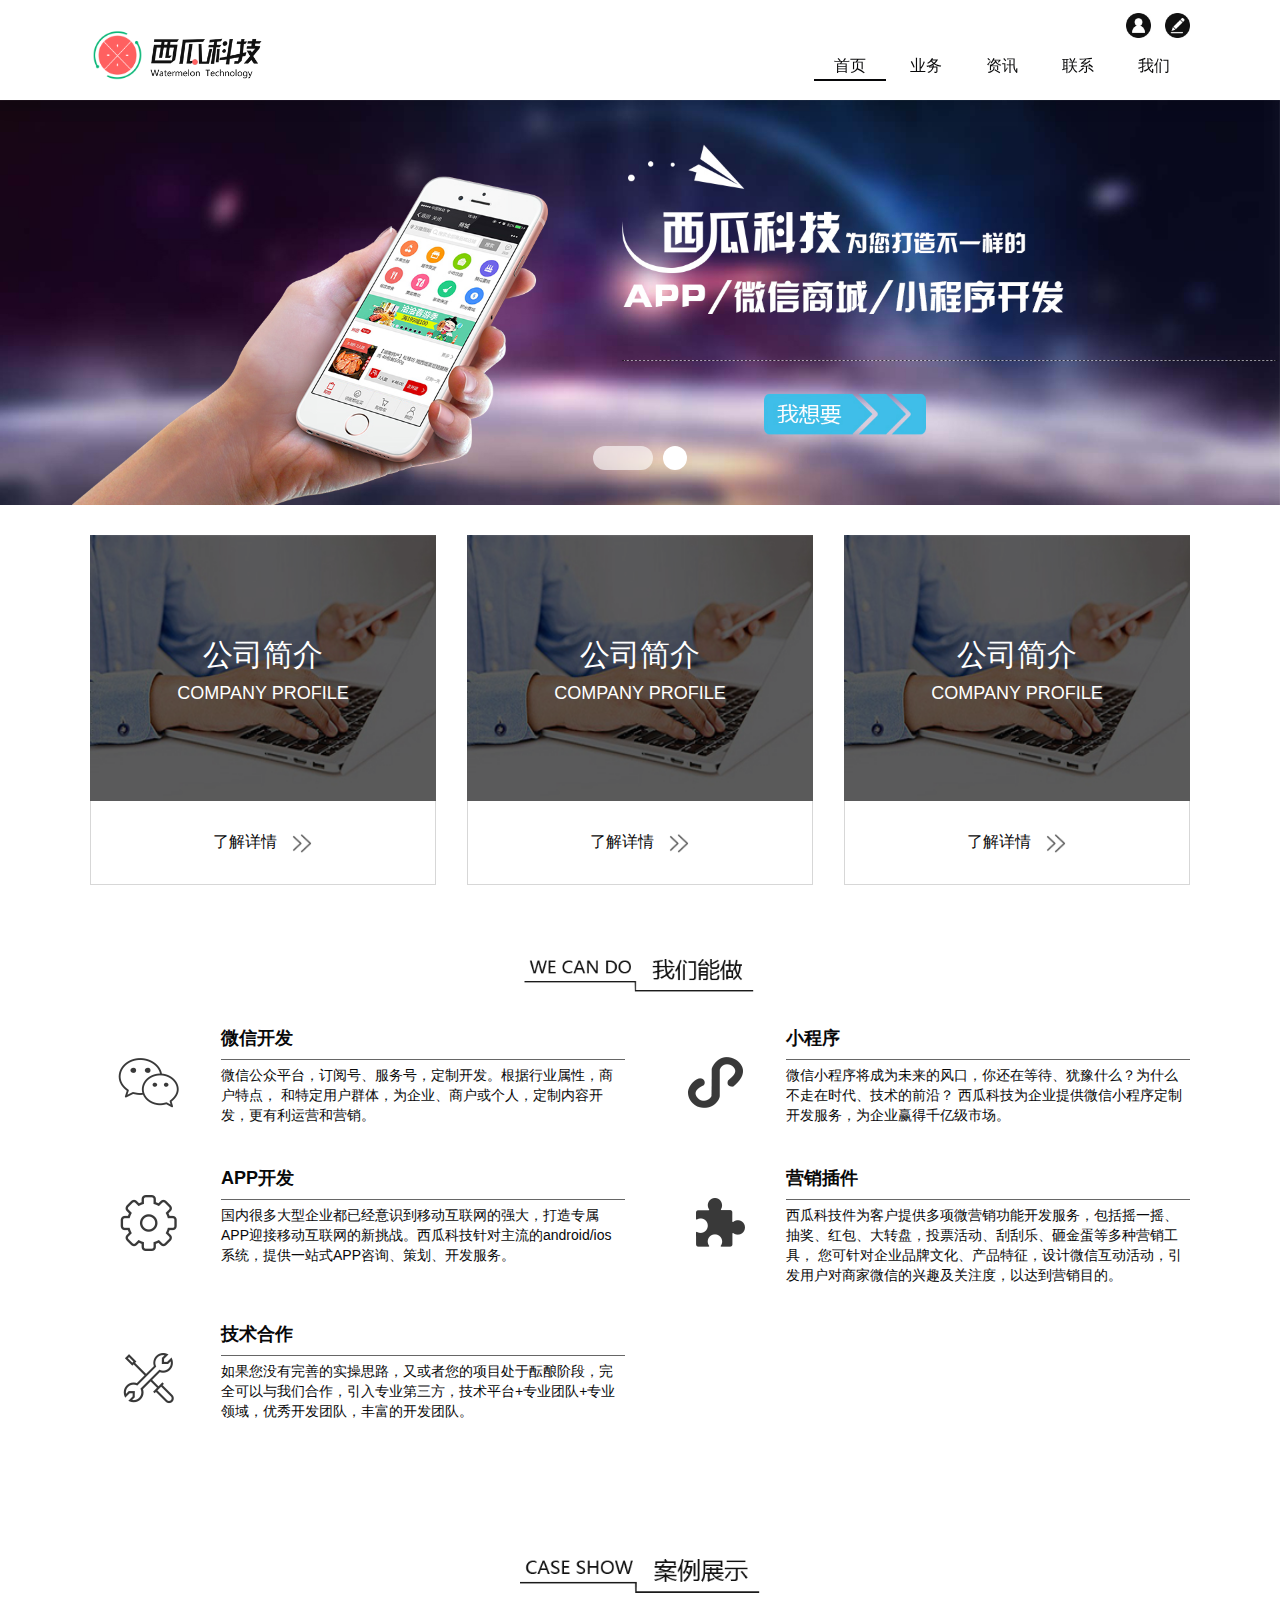
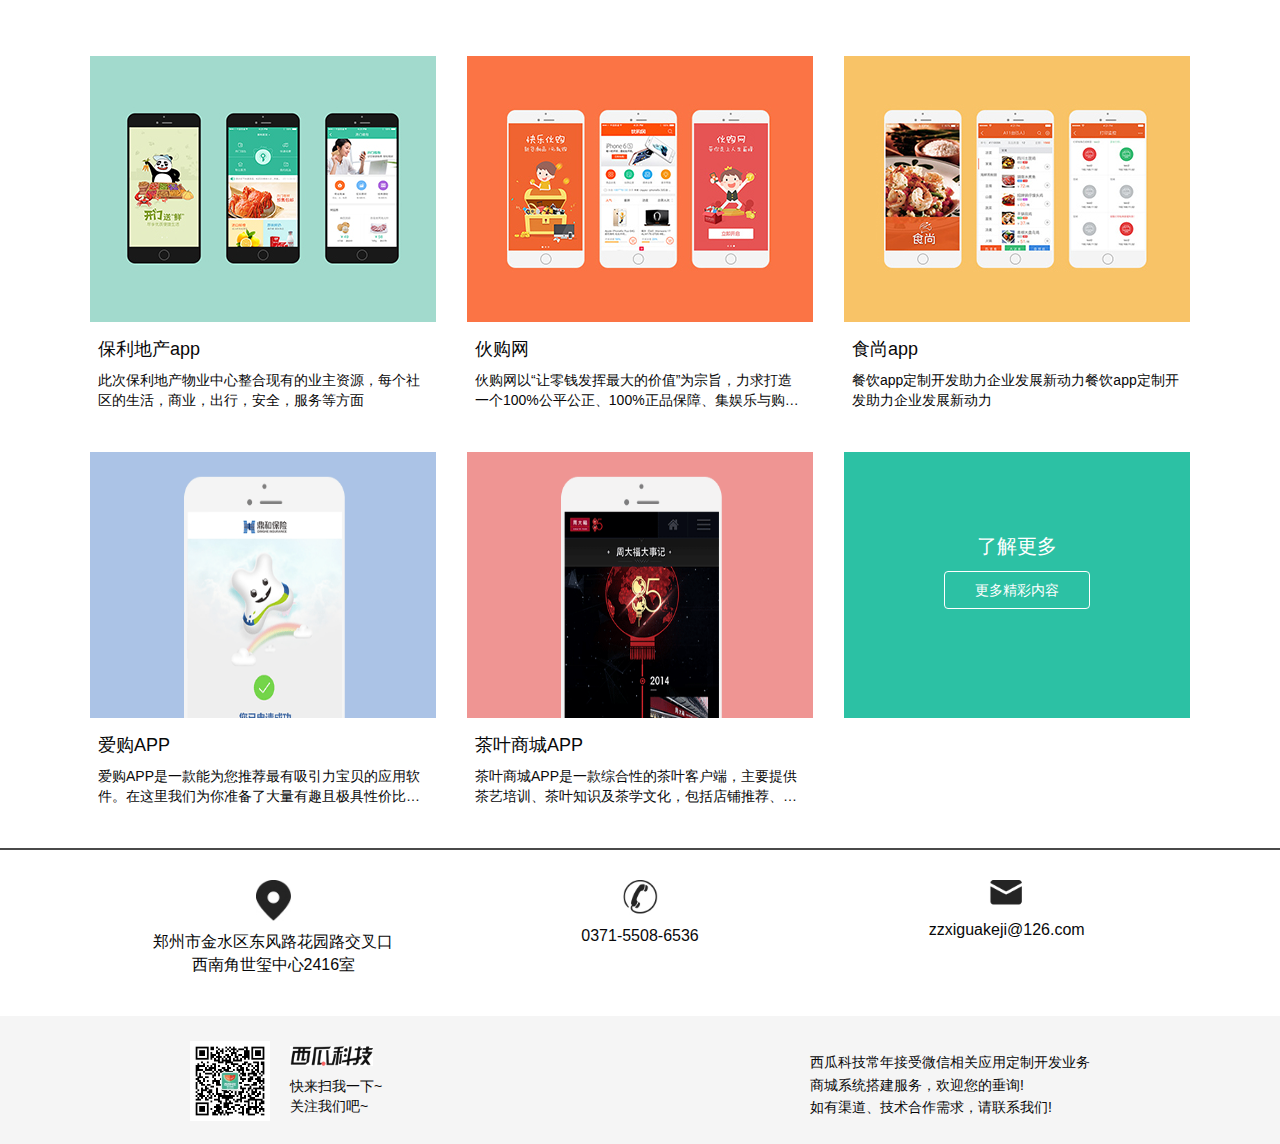
<file: index.html>
<!DOCTYPE html>
<html>
<head>
<meta charset="UTF-8">
<title>西瓜科技</title>
<link rel="stylesheet" type="text/css" href="css/bootstrap.min.css"/>
<link rel="stylesheet" type="text/css" href="css/default.css"/>
<link rel="stylesheet" type="text/css" href="css/index.css"/>
<link rel="stylesheet" type="text/css" href="css/swiper.min.css"/>
</head>
<body>
<style>
/*ul{width: 240px;background: #fff;padding: 10px;}
li{width: 70px;float: left;font-size: 16px;text-align: center;margin-bottom: 10px;}
.service_box{display: none;}
#service:hover .service_box{display: block;}
.part2  .dote-line{
	position: absolute;
	left: 0;
	bottom: 0;
	height: 6px;
	background: #2196F3;
	width: 0px;
	border-radius: 0 0 4px 4px;
	transition-duration: .5s;
}


.part2:hover .dote-line{
	width: 220px;
}*/
</style>
	<!--头部固定导航-->
	<header>
		<div class="fixed_header">
			<div class="header_inner">
				<div id="logo"><img src="img/index/logo-gif.gif"/><img src="img/index/logo_text.png"/></div>
				<div class="header_right">
					<div class="right_icon">
						<a href="#" class="icon1"></a>
						<a href="#" class="icon2"></a>						
					</div>
					<div class="clear"></div>
					<div class="nav">
						<a href="index.html" class="active">首页</a>
						<a href="service.html" id="service" style="display: inline-block;">业务
							<!--<ul class="service_box" style="border: 1px #ccc solid;position: absolute;top: 85px;right: 520px;">
								<li>微信开发</li>
								<li>APP开发</li>
								<li>小程序</li>
								<li>技术合作</li>
								<li>营销插件</li>
								<div class="clear"></div>
							</ul>-->
						</a>
						<a href="news.html">资讯</a>
						<a href="contact.html">联系</a>
						<a href="our.html">我们</a>
					</div>
				</div>
				<div class="clear"></div>
			</div>
		</div>
	</header>
	<!--首页轮播图-->
	<div id="banner">
		<div class="swiper-wrapper">
		    <div class="swiper-slide"><img src="img/banner1.jpg"/></div>
		    <div class="swiper-slide"><img src="img/banner2.jpg"/></div>
		</div>
		<div class="pagination"></div>  
	</div>
	<!--公司简介-->	
	<div class="box_1100_wrap">
		<div class="box_wrap index_introduce">
			<a href="">	
				<div class="bg-cover">
					<picture>
						<img src="img/index/pic1.jpg"/>
						<div class="mask">
							<div class="center_text">
								<h2>公司简介<span></span></h2>
								<p>COMPANY PROFILE</p>
							</div>
						</div>						
					</picture>	
					<div class="details">
						了解详情  <i class="more_icon"></i>
					</div>	
				</div>
				<div class="info">
					<div class="inner">						
						<div class="title" >公司简介</div>						
						<div>  
							<p> “我们不断创新”，只为一次次超越自身，无论是服务还是技术，“创新”是我们存在的根本。
						西瓜科技在挑战中诞生，迎难不惧，逆风前行。挑战已成为我们的一种习惯。</p>
						   	<p>一次次突破自我极限，一次次追求作品极致，我们的创新思维永无极限。
						西瓜科技存在的价值，是竭力为客户创造价值，最高的境界不止于纯粹的视觉。</p>
							<p>我们在与客户合作的每一个项目中，都力求突破固有壁垒，化解商业规律与艺术美学的冲突矛盾，我们籍此希望客户托付给我们的产品，
						<!--经过我们的努力，给用户带来即舒适又美观的体验，同时又能章显其商业价值。--></p>
						</div>
					</div>
				</div>
			</a>
			<a href="">				
				<picture>
					<img src="img/index/pic1.jpg"/>
					<div class="mask">
						<div class="center_text">
							<h2>公司简介<span></span></h2>
							<p>COMPANY PROFILE</p>
						</div>
					</div>						
				</picture>	
				<div class="details">
					了解详情  <i class="more_icon"></i>
				</div>					
				<div class="info">
					<div class="inner">						
						<div class="title" >公司简介</div>						
						<div>  
							<p> “我们不断创新”，只为一次次超越自身，无论是服务还是技术，“创新”是我们存在的根本。
						西瓜科技在挑战中诞生，迎难不惧，逆风前行。挑战已成为我们的一种习惯。</p>
						   	<p>一次次突破自我极限，一次次追求作品极致，我们的创新思维永无极限。
						西瓜科技存在的价值，是竭力为客户创造价值，最高的境界不止于纯粹的视觉。</p>
							<p>我们在与客户合作的每一个项目中，都力求突破固有壁垒，化解商业规律与艺术美学的冲突矛盾，我们籍此希望客户托付给我们的产品，
						<!--经过我们的努力，给用户带来即舒适又美观的体验，同时又能章显其商业价值。--></p>
						</div>
					</div>
				</div>
			</a>
			
			<a href="">				
				<picture>
					<img src="img/index/pic1.jpg"/>
					<div class="mask">
						<div class="center_text">
							<h2>公司简介<span></span></h2>
							<p>COMPANY PROFILE</p>
						</div>
					</div>						
				</picture>	
				<div class="details">
					了解详情  <i class="more_icon"></i>
				</div>					
				<div class="info">
					<div class="inner">						
						<div class="title" >公司简介</div>						
						<div>  
							<p> 西瓜科技有限公司是为企业提供互联网化服务的专业公司。
							西瓜科技全体员工一直以来把“让客户超出预期”作为行为准则，这是西瓜科技在众多网络公司中一直
							能够处于领先地位的最大原因。</p>
						   	<p>一次次突破自我极限，一次次追求作品极致，我们的创新思维永无极限。
						西瓜科技存在的价值，是竭力为客户创造价值，最高的境界不止于纯粹的视觉。</p>
							<p>我们在与客户合作的每一个项目中，都力求突破固有壁垒，化解商业规律与艺术美学的冲突矛盾，我们籍此希望客户托付给我们的产品，
						<!--经过我们的努力，给用户带来即舒适又美观的体验，同时又能章显其商业价值。--></p>
						</div>
					</div>
				</div>
			</a>
		</div>
	</div>
	<!--我们能做-->
	<div class="bg">			
		<div class="title_img"><img src="img/xigua/tit_service.png" style="width: 240px;"/></div>
		<div class="con service">			
			<div class="row">
				<div class="col-md-6 col-sm-6 media_wrap">
					<div class="media">
						<a href="#" class="media-left">
							<img src="img/xigua/pic3.png"/>
						</a>
						<div class="media-body">
							<h4 class="media-heading">微信开发</h4>
							<p>微信公众平台，订阅号、服务号，定制开发。根据行业属性，商户特点，
								和特定用户群体，为企业、商户或个人，定制内容开发，更有利运营和营销。
							</p>
						</div>
					</div>
				</div>
				<div class="col-md-6 col-sm-6 media_wrap">
					<div class="media">
						<a href="#" class="media-left">
							<img src="img/xigua/pic6.png"/>
						</a>
						<div class="media-body">
							<h4 class="media-heading">小程序</h4>
							<p>微信小程序将成为未来的风口，你还在等待、犹豫什么？为什么不走在时代、技术的前沿？
								西瓜科技为企业提供微信小程序定制开发服务，为企业赢得千亿级市场。
							</p>
						</div>
					</div>
				</div>
				<div class="col-md-6 col-sm-6 media_wrap">
					<div class="media">
						<a href="#" class="media-left">
							<img src="img/xigua/pic4.png"/>
						</a>
						<div class="media-body">
							<h4 class="media-heading">APP开发</h4>
							<p>国内很多大型企业都已经意识到移动互联网的强大，打造专属APP迎接移动互联网的新挑战。西瓜科技针对主流的android/ios系统，提供一站式APP咨询、策划、开发服务。
							</p>
						</div>
					</div>
				</div>
				<div class="col-md-6 col-sm-6 media_wrap">
					<div class="media">
						<a href="#" class="media-left">
							<img src="img/xigua/pic7.png"/>
						</a>
						<div class="media-body">
							<h4 class="media-heading">营销插件</h4>
							<p>西瓜科技件为客户提供多项微营销功能开发服务，包括摇一摇、抽奖、红包、大转盘，投票活动、刮刮乐、砸金蛋等多种营销工具，
								您可针对企业品牌文化、产品特征，设计微信互动活动，引发用户对商家微信的兴趣及关注度，以达到营销目的。
							</p>
						</div>
					</div>
				</div>
				<div class="col-md-6 col-sm-6 media_wrap">
					<div class="media">
						<a href="#" class="media-left">
							<img src="img/xigua/pic5.png"/>
						</a>
						<div class="media-body">
							<h4 class="media-heading">技术合作</h4>
							<p>如果您没有完善的实操思路，又或者您的项目处于酝酿阶段，完全可以与我们合作，引入专业第三方，技术平台+专业团队+专业领域，优秀开发团队，丰富的开发团队。
							</p>
						</div>
					</div>
				</div>
			</div>
		</div>
	</div>	
	<!--案例展示-->
	<div class="title_img"><img src="img/xigua/tit_cases.png" style="width: 240px;"/></div>
	<div class="box_1100_wrap">
		<div class="box_wrap cases">
			<a href="">
				<img src="img/xigua/works/01.jpg"/>
				<div class="infor">
					<h4>保利地产app</h4>
					<div class="over2">此次保利地产物业中心整合现有的业主资源，每个社区的生活，商业，出行，安全，服务等方面</div>
				</div>
			</a>
			<a href="">
				<img src="img/xigua/works/02.jpg"/>
				<div class="infor">
					<h4>伙购网</h4>
					<div class="over2">伙购网以“让零钱发挥最大的价值”为宗旨，力求打造一个100%公平公正、100%正品保障、集娱乐与购物一体化的新型购物网站。</div>
				</div>
			</a>
			<a href="">
				<img src="img/xigua/works/03.jpg"/>
				<div class="infor">
					<h4>食尚app</h4>
					<div class="over2">餐饮app定制开发助力企业发展新动力餐饮app定制开发助力企业发展新动力</div>
				</div>
			</a>
			<a href="">
				<img src="img/xigua/works/a4.png"/>
				<div class="infor">
					<h4>爱购APP</h4>
					<div class="over2">爱购APP是一款能为您推荐最有吸引力宝贝的应用软件。在这里我们为你准备了大量有趣且极具性价比的产品</div>
				</div>
			</a>
			<a href="">
				<img src="img/xigua/works/a6.png"/>
				<div class="infor">
					<h4>茶叶商城APP</h4>
					<div class="over2">茶叶商城APP是一款综合性的茶叶客户端，主要提供茶艺培训、茶叶知识及茶学文化，包括店铺推荐、茶叶供应信息、茶叶招商信息与VIP供应信息等内容</div>
				</div>
			</a>				
			<a href="" class="more">				
				<p>了解更多</p>
				<p><span>更多精彩内容</span></p>				
			</a>
			<div class="clear"></div>
		</div>
	</div>

	<!--底部信息-->
	<footer>
		<div class="contact_infor">
			<div class="flex">
				<img class="icon" src="img/index/icon1.jpg"/>
				<p >郑州市金水区东风路花园路交叉口<br/>西南角世玺中心2416室</p>
			</div>
			<div class="flex">
				<img class="icon" src="img/index/icon2.jpg" />
				<p>0371-5508-6536</p>
			</div>
			<div class="flex">
				<img class="icon" src="img/index/icon3.jpg"/>
				<p>zzxiguakeji@126.com</p>
			</div>		
		</div>
		<div class="bottom_infor">
			<div class="box_900">
				<div class="ewm">
					<img class="erweima" src="img/erweima.jpg"/>
					<div class="ewm_text">
						<img id="logo2" src="img/index/logo2.jpg"/>
						<div>快来扫我一下~</div>
						<div>关注我们吧~</div>
					</div>
				</div>
				<div class="right">
					<div>西瓜科技常年接受微信相关应用定制开发业务</div>
					<div>商城系统搭建服务，欢迎您的垂询!</div>
					<div>如有渠道、技术合作需求，请联系我们!</div>
				</div>
				<div class="clear"></div>
			</div>
		</div>
	</footer>
</body>
<script src="js/jquery-1.10.1.min.js" type="text/javascript" charset="utf-8"></script>
<script src="js/swiper.min.js" type="text/javascript" charset="utf-8"></script>
<script>
	var mySwiper1 = new Swiper('#banner',{
	  autoplay:3000,
	  visibilityFullFit : true,
	  loop:true,
	  pagination : '.pagination',
  });
  
 /* $("#service").hover(function(){
    $(".service_box").css("display","block");
},function(){
    $(".service_box").css("display","none");
});*/
</script>
</html>
</file>
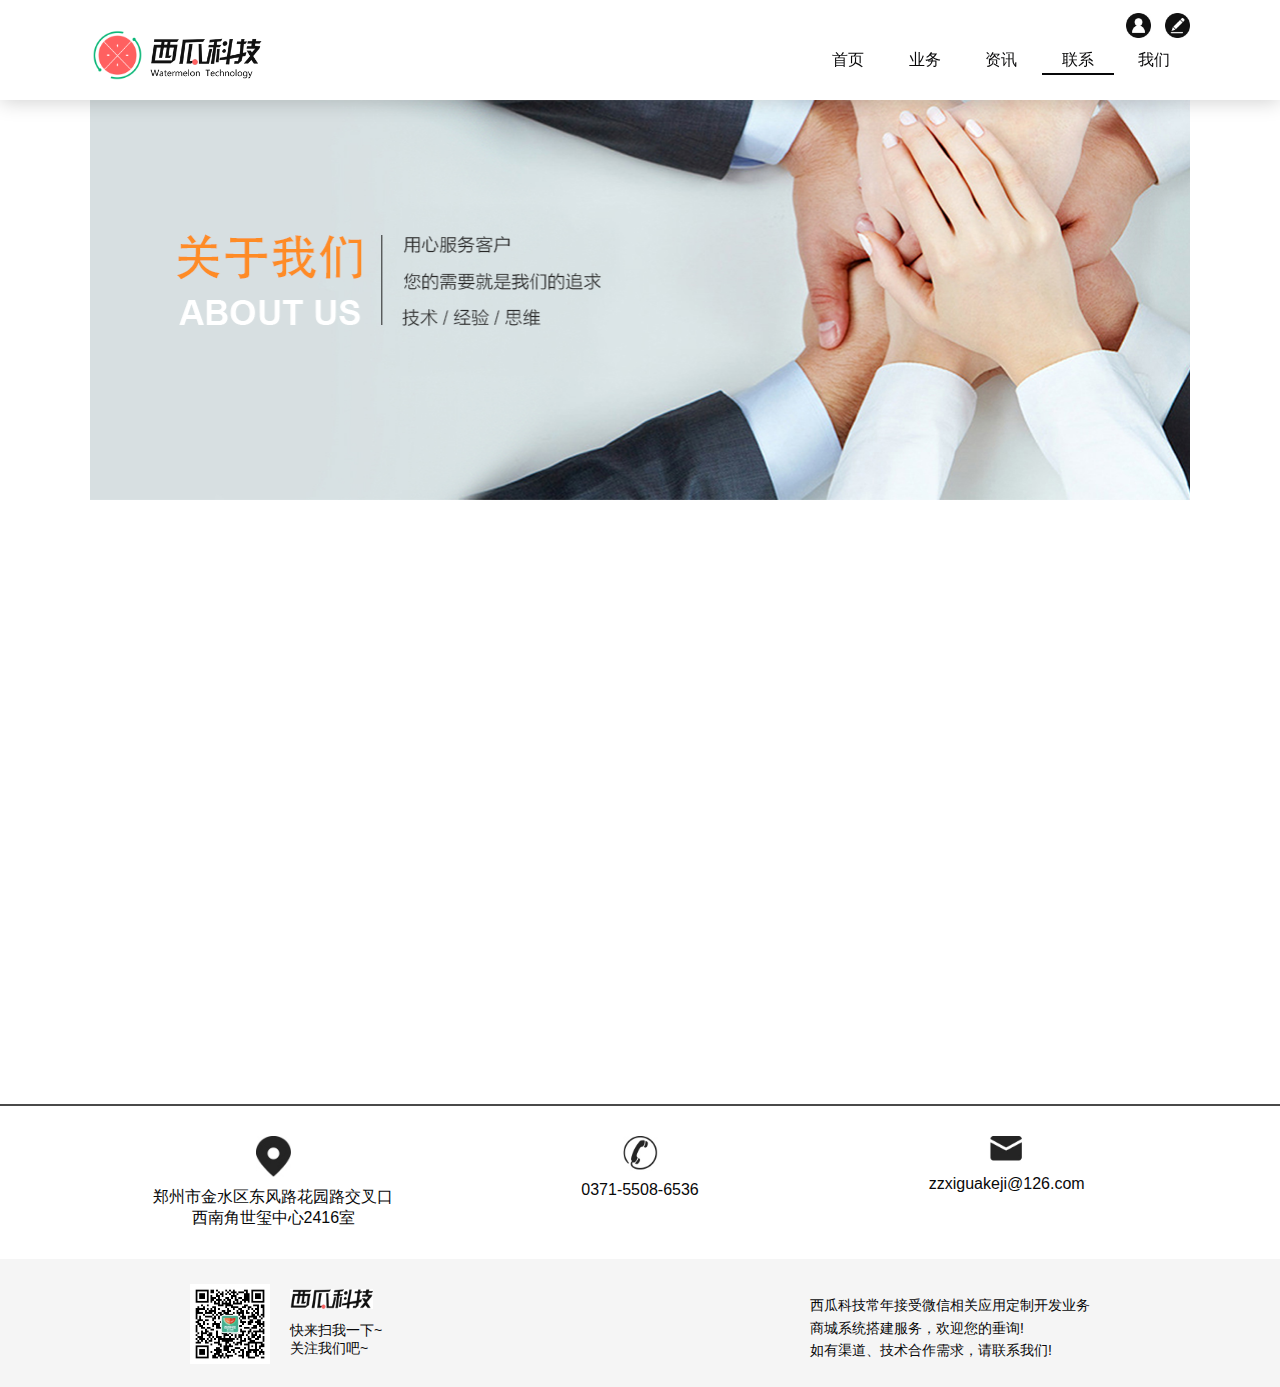
<file: contact.html>
<!DOCTYPE html>
<html>
<head>
<meta charset="UTF-8">
<title>联系</title>
<link rel="stylesheet" type="text/css" href="css/default.css"/>
<link rel="stylesheet" type="text/css" href="css/index.css"/>
</head>
<body>
	<!--头部固定导航-->
	<header>
		<div class="fixed_header">
			<div class="header_inner">
				<div id="logo"><img src="img/index/logo-gif.gif"/><img src="img/index/logo_text.png"/></div>
				<div class="header_right">
					<div class="right_icon">
						<a href="#" class="icon1"></a>
						<a href="#" class="icon2"></a>						
					</div>
					<div class="clear"></div>
					<div class="nav">
						<a href="index.html">首页</a>
						<a href="service.html">业务</a>
						<a href="news.html">资讯</a>
						<a href="contact.html" class="active">联系</a>
						<a href="our.html">我们</a>
					</div>
				</div>
				<div class="clear"></div>
			</div>
		</div>
	</header>
	<div class="container">		
		<img class="center-block" src="img/xigua/banner5.png"/>		
		<div style="width: 900px;margin:50px auto;">
			<iframe class="ueditor_baidumap" src="http://ztest2.xiguakeji.net/Public/ueditor/dialogs/map/show.html#center=113.685058,34.80278&zoom=18&width=1920&height=1080&markers=113.684752,34.802388&markerStyles=l,A" frameborder="0" width="900" height="500"></iframe>
		</div>
	</div>
	<!--底部信息-->
	<footer>
		<div class="contact_infor">
			<div class="flex">
				<img class="icon" src="img/index/icon1.jpg"/>
				<p >郑州市金水区东风路花园路交叉口<br/>西南角世玺中心2416室</p>
			</div>
			<div class="flex">
				<img class="icon" src="img/index/icon2.jpg" />
				<p>0371-5508-6536</p>
			</div>
			<div class="flex">
				<img class="icon" src="img/index/icon3.jpg"/>
				<p>zzxiguakeji@126.com</p>
			</div>		
		</div>
		<div class="bottom_infor">
			<div class="box_900">
				<div class="ewm">
					<img class="erweima" src="img/erweima.jpg"/>
					<div class="ewm_text">
						<img id="logo2" src="img/index/logo2.jpg"/>
						<div>快来扫我一下~</div>
						<div>关注我们吧~</div>
					</div>
				</div>
				<div class="right">
					<div>西瓜科技常年接受微信相关应用定制开发业务</div>
					<div>商城系统搭建服务，欢迎您的垂询!</div>
					<div>如有渠道、技术合作需求，请联系我们!</div>
				</div>
				<div class="clear"></div>
			</div>
		</div>
	</footer>
</body>
</html>
</file>
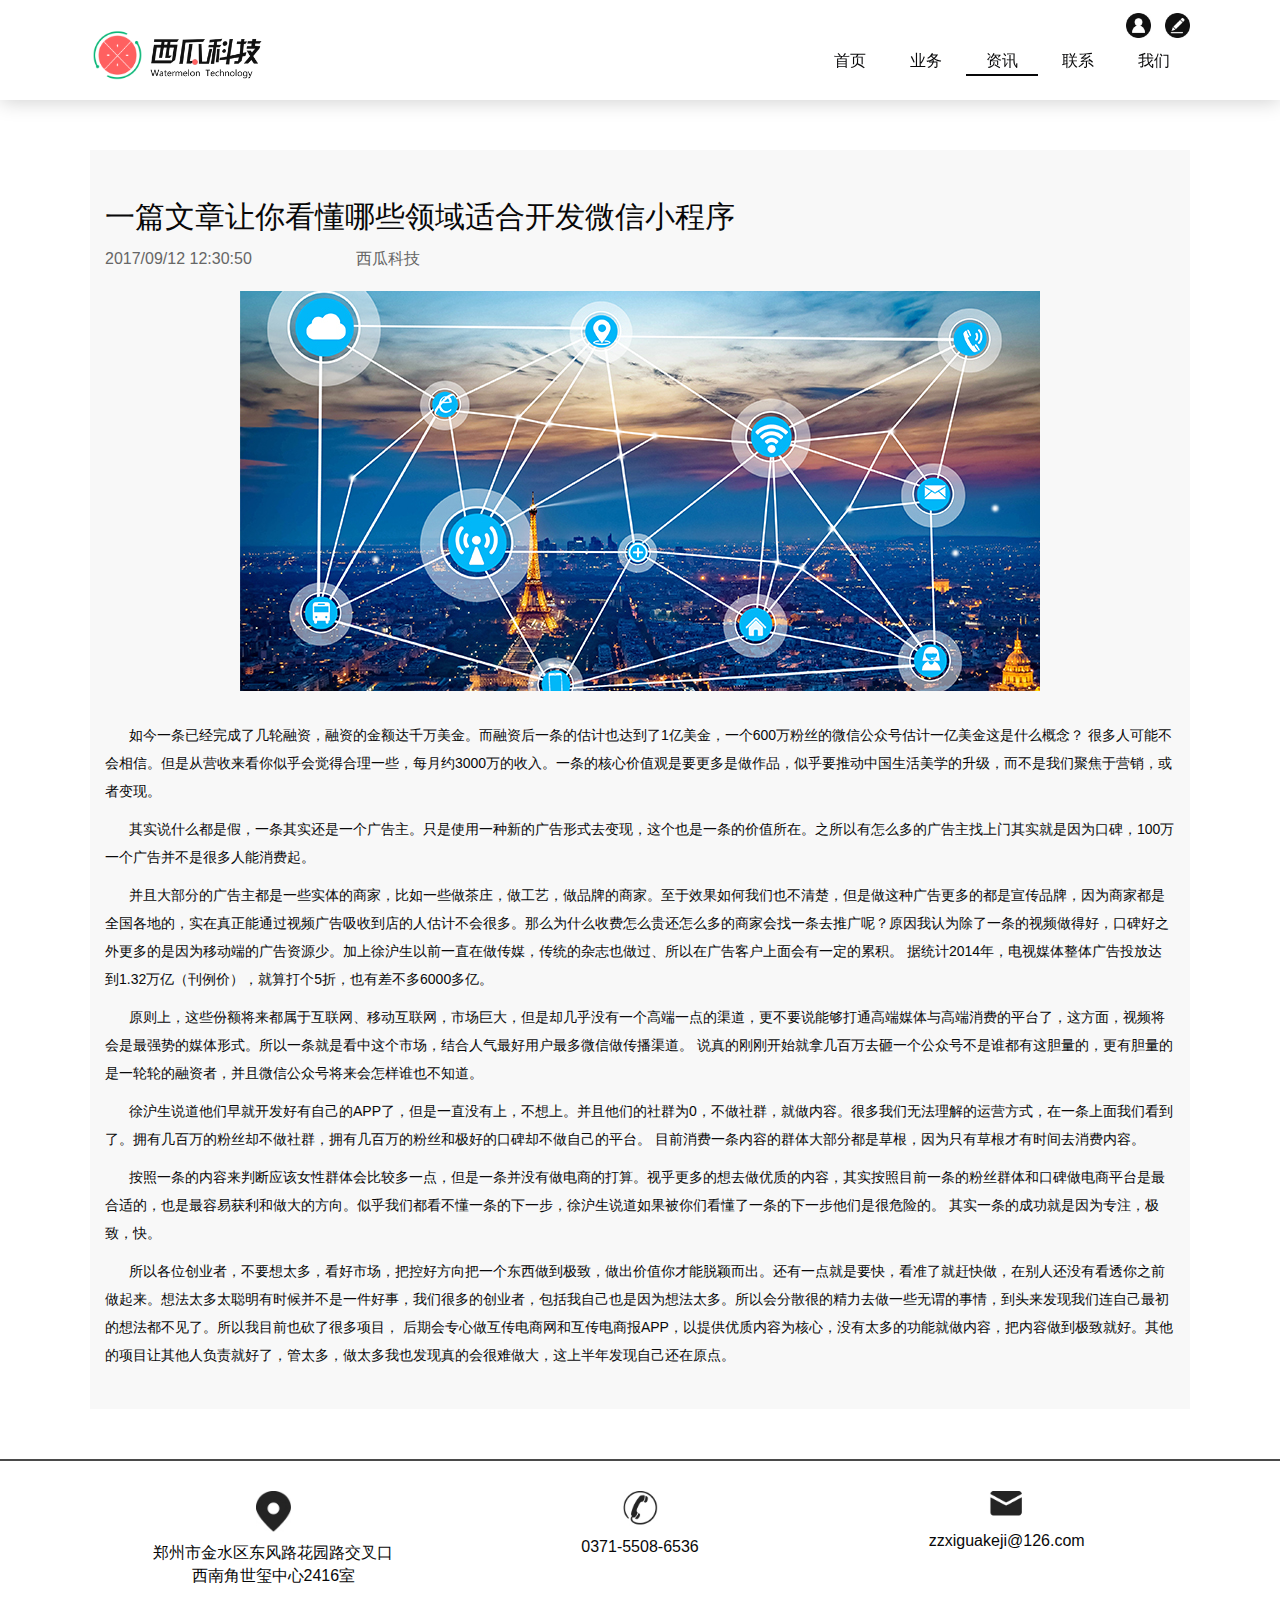
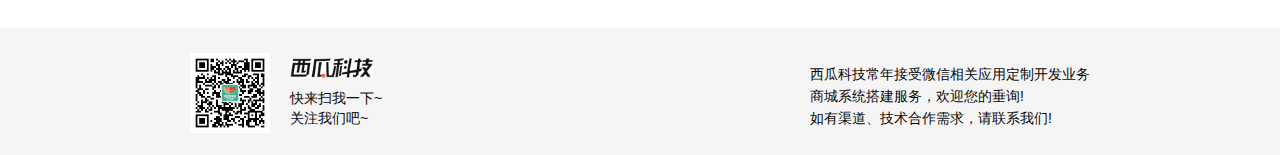
<file: news-details.html>
<!DOCTYPE html>
<html>
<head>
<meta charset="UTF-8">
<title>资讯</title>
<link rel="stylesheet" type="text/css" href="css/bootstrap.min.css"/>
<link rel="stylesheet" type="text/css" href="css/default.css"/>
<link rel="stylesheet" type="text/css" href="css/index.css"/>
</head>
<body>
	<!--头部固定导航-->
	<header>
		<div class="fixed_header">
			<div class="header_inner">
				<div id="logo"><img src="img/index/logo-gif.gif"/><img src="img/index/logo_text.png"/></div>
				<div class="header_right">
					<div class="right_icon">
						<a href="#" class="icon1"></a>
						<a href="#" class="icon2"></a>						
					</div>
					<div class="clear"></div>
					<div class="nav">
						<a href="index.html">首页</a>
						<a href="service.html">业务</a>
						<a href="news.html" class="active">资讯</a>
						<a href="contact.html">联系</a>
						<a href="our.html">我们</a>
					</div>
				</div>
				<div class="clear"></div>
			</div>
		</div>
	</header>

	<div class="container news-details">				
		<h2>一篇文章让你看懂哪些领域适合开发微信小程序</h2>
			<p class="date">
				<span class="time">2017/09/12 12:30:50</span>
				<span class="author">西瓜科技</span>
			</p>
			<img class="center-block" src="img/xigua/news-details.jpg"/>
			<div class="cons">
				<p>如今一条已经完成了几轮融资，融资的金额达千万美金。而融资后一条的估计也达到了1亿美金，一个600万粉丝的微信公众号估计一亿美金这是什么概念？				
				很多人可能不会相信。但是从营收来看你似乎会觉得合理一些，每月约3000万的收入。一条的核心价值观是要更多是做作品，似乎要推动中国生活美学的升级，而不是我们聚焦于营销，或者变现。
				</p>
				<p>其实说什么都是假，一条其实还是一个广告主。只是使用一种新的广告形式去变现，这个也是一条的价值所在。之所以有怎么多的广告主找上门其实就是因为口碑，100万一个广告并不是很多人能消费起。
				</p>
				<p>
				并且大部分的广告主都是一些实体的商家，比如一些做茶庄，做工艺，做品牌的商家。至于效果如何我们也不清楚，但是做这种广告更多的都是宣传品牌，因为商家都是全国各地的，实在真正能通过视频广告吸收到店的人估计不会很多。那么为什么收费怎么贵还怎么多的商家会找一条去推广呢？原因我认为除了一条的视频做得好，口碑好之外更多的是因为移动端的广告资源少。加上徐沪生以前一直在做传媒，传统的杂志也做过、所以在广告客户上面会有一定的累积。

据统计2014年，电视媒体整体广告投放达到1.32万亿（刊例价），就算打个5折，也有差不多6000多亿。</p><p>原则上，这些份额将来都属于互联网、移动互联网，市场巨大，但是却几乎没有一个高端一点的渠道，更不要说能够打通高端媒体与高端消费的平台了，这方面，视频将会是最强势的媒体形式。所以一条就是看中这个市场，结合人气最好用户最多微信做传播渠道。

说真的刚刚开始就拿几百万去砸一个公众号不是谁都有这胆量的，更有胆量的是一轮轮的融资者，并且微信公众号将来会怎样谁也不知道。</p><p>徐沪生说道他们早就开发好有自己的APP了，但是一直没有上，不想上。并且他们的社群为0，不做社群，就做内容。很多我们无法理解的运营方式，在一条上面我们看到了。拥有几百万的粉丝却不做社群，拥有几百万的粉丝和极好的口碑却不做自己的平台。

目前消费一条内容的群体大部分都是草根，因为只有草根才有时间去消费内容。</p><p>按照一条的内容来判断应该女性群体会比较多一点，但是一条并没有做电商的打算。视乎更多的想去做优质的内容，其实按照目前一条的粉丝群体和口碑做电商平台是最合适的，也是最容易获利和做大的方向。似乎我们都看不懂一条的下一步，徐沪生说道如果被你们看懂了一条的下一步他们是很危险的。

其实一条的成功就是因为专注，极致，快。</p><p>所以各位创业者，不要想太多，看好市场，把控好方向把一个东西做到极致，做出价值你才能脱颖而出。还有一点就是要快，看准了就赶快做，在别人还没有看透你之前做起来。想法太多太聪明有时候并不是一件好事，我们很多的创业者，包括我自己也是因为想法太多。所以会分散很的精力去做一些无谓的事情，到头来发现我们连自己最初的想法都不见了。所以我目前也砍了很多项目，
	后期会专心做互传电商网和互传电商报APP，以提供优质内容为核心，没有太多的功能就做内容，把内容做到极致就好。其他的项目让其他人负责就好了，管太多，做太多我也发现真的会很难做大，这上半年发现自己还在原点。
	</p>
			</div>
		
	</div>

	<!--底部信息-->
	<footer>
		<div class="contact_infor">
			<div class="flex">
				<img class="icon" src="img/index/icon1.jpg"/>
				<p >郑州市金水区东风路花园路交叉口<br/>西南角世玺中心2416室</p>
			</div>
			<div class="flex">
				<img class="icon" src="img/index/icon2.jpg" />
				<p>0371-5508-6536</p>
			</div>
			<div class="flex">
				<img class="icon" src="img/index/icon3.jpg"/>
				<p>zzxiguakeji@126.com</p>
			</div>		
		</div>
		<div class="bottom_infor">
			<div class="box_900">
				<div class="ewm">
					<img class="erweima" src="img/erweima.jpg"/>
					<div class="ewm_text">
						<img id="logo2" src="img/index/logo2.jpg"/>
						<div>快来扫我一下~</div>
						<div>关注我们吧~</div>
					</div>
				</div>
				<div class="right">
					<div>西瓜科技常年接受微信相关应用定制开发业务</div>
					<div>商城系统搭建服务，欢迎您的垂询!</div>
					<div>如有渠道、技术合作需求，请联系我们!</div>
				</div>
				<div class="clear"></div>
			</div>
		</div>
	</footer>
</body>
</html>
</file>
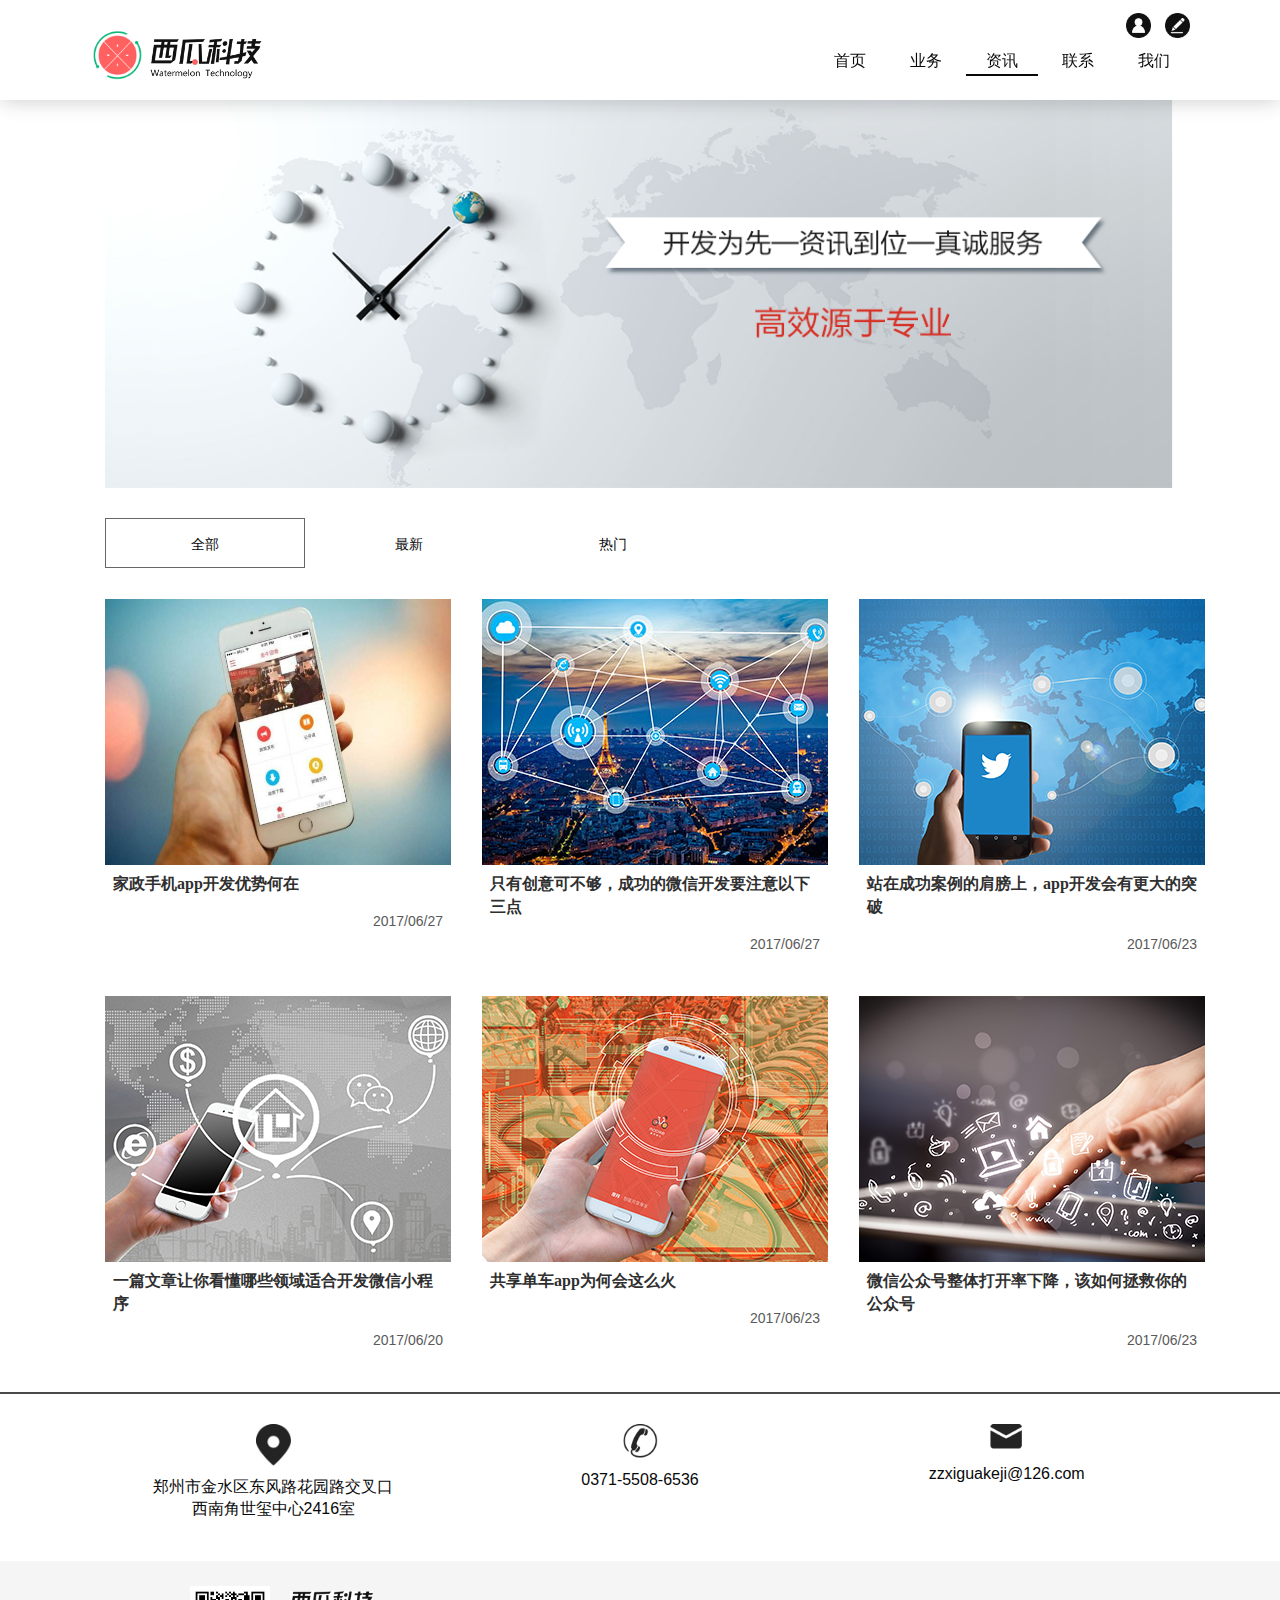
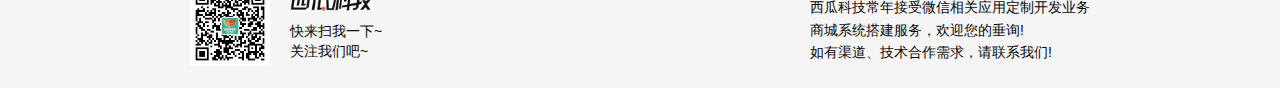
<file: news.html>
<!DOCTYPE html>
<html>
<head>
<meta charset="UTF-8">
<title>资讯</title>
<link rel="stylesheet" type="text/css" href="css/bootstrap.min.css"/>
<link rel="stylesheet" type="text/css" href="css/default.css"/>
<link rel="stylesheet" type="text/css" href="css/index.css"/>
</head>
<body>
	<!--头部固定导航-->
	<header>
		<div class="fixed_header">
			<div class="header_inner">
				<div id="logo"><img src="img/index/logo-gif.gif"/><img src="img/index/logo_text.png"/></div>
				<div class="header_right">
					<div class="right_icon">
						<a href="#" class="icon1"></a>
						<a href="#" class="icon2"></a>						
					</div>
					<div class="clear"></div>
					<div class="nav">
						<a href="index.html">首页</a>
						<a href="service.html">业务</a>
						<a href="news.html" class="active">资讯</a>
						<a href="contact.html">联系</a>
						<a href="our.html">我们</a>
					</div>
				</div>
				<div class="clear"></div>
			</div>
		</div>
	</header>
	<div class="container">
		<img class="center-block" src="img/xigua/banner4.png"/>
		<div class="tab_wrap">
			<span class="tab border">全部</span>
			<span class="tab">最新</span>
			<span class="tab">热门</span>
		</div>
		<div class="box_wrap cases news">
			<div class="case new">
				<a href="news-details.html">
					<img src="img/news/news1.jpg"/>
					<div class="infor">
						<div class="title">家政手机app开发优势何在</div>
						<!--<h3 style="">家政手机app开发优势何在</h3>-->
						<div class="date">2017/06/27</div>
					</div>
				</a>				
				<a href="news-details.html">
					<img src="img/news/news7.jpg"/>
					<div class="infor">
						<div  class="title">只有创意可不够，成功的微信开发要注意以下三点</div>
						<div class="date">2017/06/27</div>
					</div>
				</a>			
				<a href="news-details.html">
					<img src="img/news/04.jpg"/>
					<div class="infor">
						<div  class="title">站在成功案例的肩膀上，app开发会有更大的突破</div>
						<div class="date">2017/06/23</div>
					</div>
				</a>	
				<a href="news-details.html">
					<img src="img/news/news6.jpg"/>
					<div class="infor">
						<div class="title">一篇文章让你看懂哪些领域适合开发微信小程序</div>
						<div class="date">2017/06/20</div>
					</div>
				</a>				
				<a href="news-details.html">
					<img src="img/news/bike.jpg"/>
					<div class="infor">
						<div class="title">共享单车app为何会这么火</div>
						<div class="date">2017/06/23</div>
					</div>
				</a>			
				<a href="news-details.html">
					<img src="img/news/news5.jpg"/>
					<div class="infor">
						<div class="title">微信公众号整体打开率下降，该如何拯救你的公众号</div>
						<div class="date">2017/06/23</div>
					</div>
				</a>	
				<div class="clear"></div>
			</div>
			<div class="case new">
				<a href="news-details.html">
					<img src="img/news/news1.jpg"/>
					<div class="infor">
						<div class="title">家政手机app开发优势何在</div>
						<div class="date">2017/06/27</div>
					</div>
				</a>
				<a href="news-details.html">
					<img src="img/news/news5.jpg"/>
					<div class="infor">
						<div class="title">微信公众号整体打开率下降，该如何拯救你的公众号</div>
						<div class="date">2017/06/23</div>
					</div>
				</a>
				<a href="news-details.html">
					<img src="img/news/bike.jpg"/>
					<div class="infor">
						<div class="title">共享单车app为何会这么火</div>
						<div class="date">2017/06/23</div>
					</div>
				</a>
				<div class="clear"></div>
			</div>
			<div class="case new">
				<a href="news-details.html">
					<img src="img/news/news7.jpg"/>
					<div class="infor">
						<div class="title">只有创意可不够，成功的微信开发要注意以下三点</div>
						<div class="date">2017/06/27</div>
					</div>
				</a>			
				<a href="news-details.html">
					<img src="img/news/04.jpg"/>
					<div class="infor">
						<div class="title">站在成功案例的肩膀上，app开发会有更大的突破</div>
						<div class="date">2017/06/23</div>
					</div>
				</a>	
				<a href="news-details.html">
					<img src="img/news/news6.jpg"/>
					<div class="infor">
						<div class="title">一篇文章让你看懂哪些领域适合开发微信小程序</div>
						<div class="date">2017/06/20</div>
					</div>
				</a>	
				<div class="clear"></div>
			</div>
		</div>
	</div>

	<!--底部信息-->
	<footer>
		<div class="contact_infor">
			<div class="flex">
				<img class="icon" src="img/index/icon1.jpg"/>
				<p >郑州市金水区东风路花园路交叉口<br/>西南角世玺中心2416室</p>
			</div>
			<div class="flex">
				<img class="icon" src="img/index/icon2.jpg" />
				<p>0371-5508-6536</p>
			</div>
			<div class="flex">
				<img class="icon" src="img/index/icon3.jpg"/>
				<p>zzxiguakeji@126.com</p>
			</div>		
		</div>
		<div class="bottom_infor">
			<div class="box_900">
				<div class="ewm">
					<img class="erweima" src="img/erweima.jpg"/>
					<div class="ewm_text">
						<img id="logo2" src="img/index/logo2.jpg"/>
						<div>快来扫我一下~</div>
						<div>关注我们吧~</div>
					</div>
				</div>
				<div class="right">
					<div>西瓜科技常年接受微信相关应用定制开发业务</div>
					<div>商城系统搭建服务，欢迎您的垂询!</div>
					<div>如有渠道、技术合作需求，请联系我们!</div>
				</div>
				<div class="clear"></div>
			</div>
		</div>
	</footer>
</body>
<script src="js/jquery-1.10.1.min.js" type="text/javascript" charset="utf-8"></script>
<script>
  $(function(){	
	$('.tab').click(function(){
		$(this).addClass('border').siblings().removeClass('border');
		$('.news>.new:eq('+$(this).index()+')').show().siblings().hide();	
	})
})
</script>
</html>
</file>
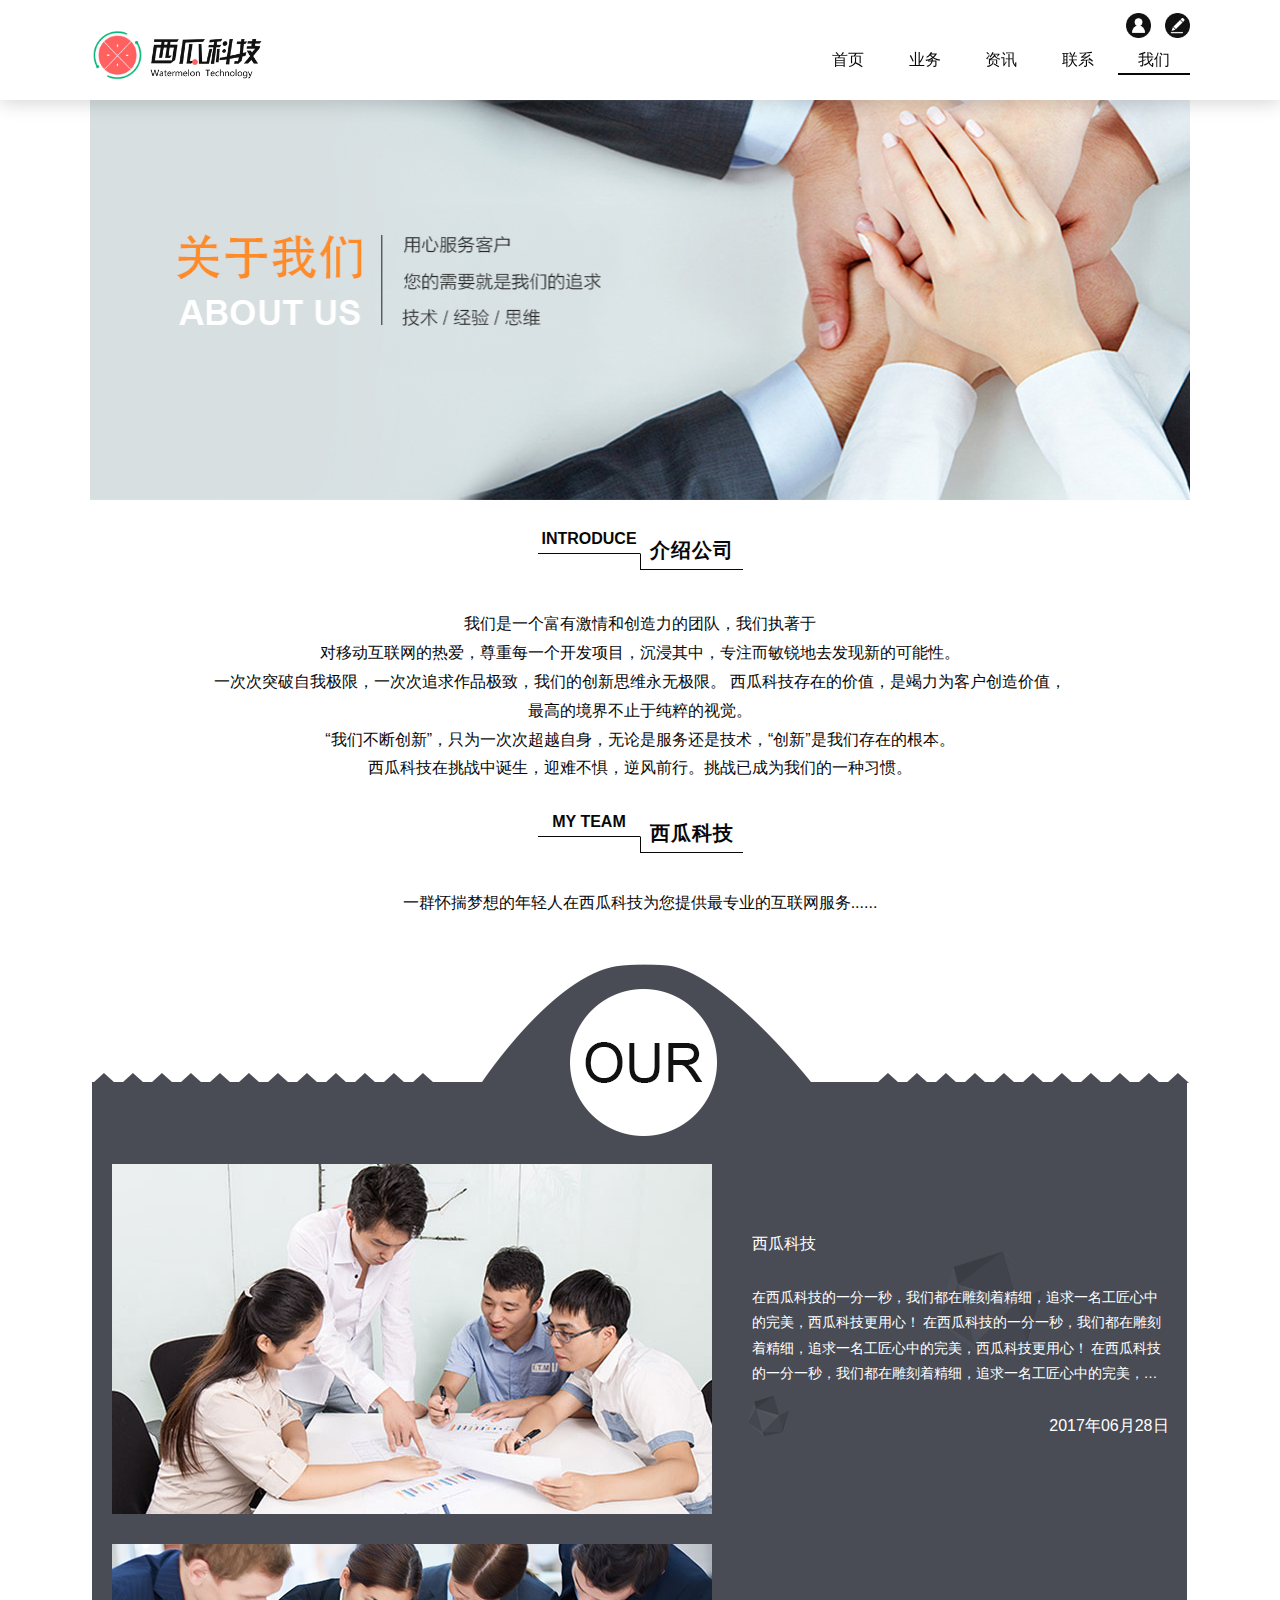
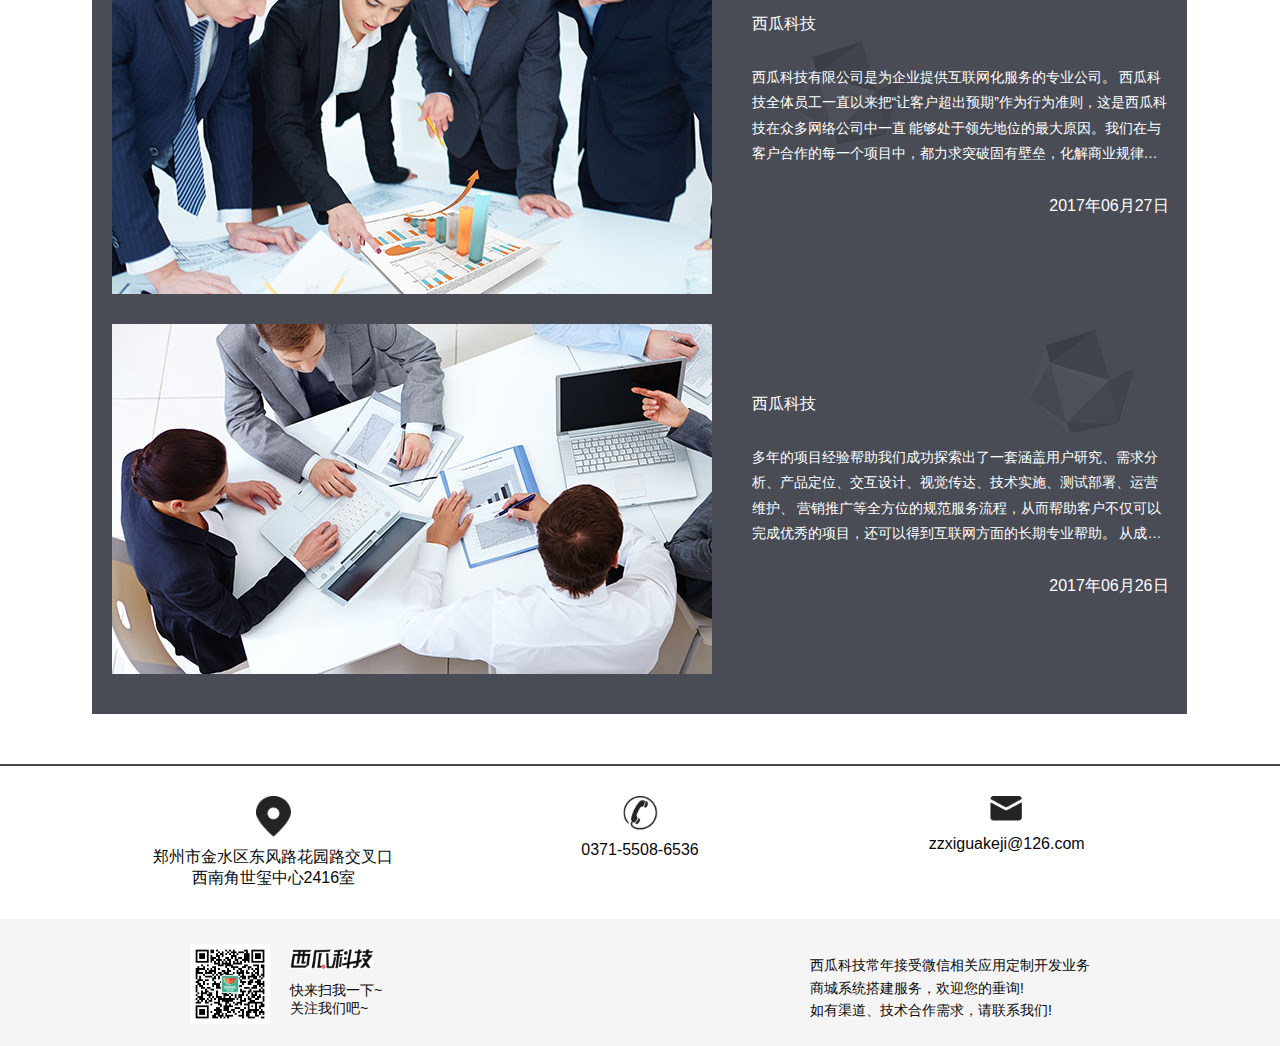
<file: our.html>
<!DOCTYPE html>
<html>
<head>
<meta charset="UTF-8">
<title>我们</title>
<link rel="stylesheet" type="text/css" href="css/default.css"/>
<link rel="stylesheet" type="text/css" href="css/index.css"/>
</head>
<body>
	<!--头部固定导航-->
	<header>
		<div class="fixed_header">
			<div class="header_inner">
				<div id="logo"><img src="img/index/logo-gif.gif"/><img src="img/index/logo_text.png"/></div>
				<div class="header_right">
					<div class="right_icon">
						<a href="#" class="icon1"></a>
						<a href="#" class="icon2"></a>						
					</div>
					<div class="clear"></div>
					<div class="nav">
						<a href="index.html">首页</a>
						<a href="service.html">业务</a>
						<a href="news.html">资讯</a>
						<a href="contact.html">联系</a>
						<a href="our.html" class="active">我们</a>
					</div>
				</div>
				<div class="clear"></div>
			</div>
		</div>
	</header>
	<div class="container">
		<img class="center-block" src="img/xigua/banner5.png"/>	
		<div class="title_wrap">
			<div class="center_title_box">
				<div class="center_title en">INTRODUCE</div>
				<div class="center_title zh">介绍公司</div>
			</div>	
		</div>
		<div class="about_us" style="text-align: center;margin-top: 50px;line-height: 1.8;">
			<p>我们是一个富有激情和创造力的团队，我们执著于<br />对移动互联网的热爱，尊重每一个开发项目，沉浸其中，专注而敏锐地去发现新的可能性。</p>
			<p>一次次突破自我极限，一次次追求作品极致，我们的创新思维永无极限。
							西瓜科技存在的价值，是竭力为客户创造价值，<br />最高的境界不止于纯粹的视觉。</p>
			<p>
				“我们不断创新”，只为一次次超越自身，无论是服务还是技术，“创新”是我们存在的根本。<br />
							西瓜科技在挑战中诞生，迎难不惧，逆风前行。挑战已成为我们的一种习惯。
			</p>
			<!--<p>
				我们在与客户合作的每一个项目中，都力求突破固有壁垒，化解商业规律与艺术美学的冲突矛盾，<br />我们籍此希望客户托付给我们的产品，
							经过我们的努力，给用户带来即舒适又美观的体验，同时又能章显其商业价值。
			</p>-->
		</div>
		<div class="title_wrap">
			<div class="center_title_box">
				<div class="center_title en">MY TEAM</div>
				<div class="center_title zh">西瓜科技</div>
			</div>	
		</div>
		<div class="about_us" style="text-align: center;margin-top: 50px;">
			<p>一群怀揣梦想的年轻人在西瓜科技为您提供最专业的互联网服务......</p>
		</div>
		<div class="activity_box">
			<div class="activity_bg">
				<div class="activity">
					<img src="img/our/04.jpg"/>
					<div class="desc">
						<div class="desc_inner">
							<h3 class="title">西瓜科技</h3>
							<p class="over4">
							在西瓜科技的一分一秒，我们都在雕刻着精细，追求一名工匠心中的完美，西瓜科技更用心！
							在西瓜科技的一分一秒，我们都在雕刻着精细，追求一名工匠心中的完美，西瓜科技更用心！
							在西瓜科技的一分一秒，我们都在雕刻着精细，追求一名工匠心中的完美，西瓜科技更用心！
							在西瓜科技的一分一秒，我们都在雕刻着精细，追求一名工匠心中的完美，西瓜科技更用心！
							</p>
							<div class="date">2017年06月28日</div>
						</div>
					</div>				
				</div>
				<div class="activity">
					<img src="img/our/02.jpg"/>
					<div class="desc">
						<div class="desc_inner">
							<h3 class="title">西瓜科技</h3>
							<p class="over4">
							西瓜科技有限公司是为企业提供互联网化服务的专业公司。
							西瓜科技全体员工一直以来把“让客户超出预期”作为行为准则，这是西瓜科技在众多网络公司中一直
							能够处于领先地位的最大原因。我们在与客户合作的每一个项目中，都力求突破固有壁垒，化解商业规律与艺术美学的冲突矛盾，我们籍此希望客户托付给我们的产品，
							经过我们的努力，给用户带来即舒适又美观的体验，同时又能章显其商业价值。
							</p>
							<div class="date">2017年06月27日</div>
						</div>
					</div>				
				</div>
				<div class="activity">
					<img src="img/our/01.jpg"/>
					<div class="desc">
						<div class="desc_inner">
							<h3 class="title">西瓜科技</h3>
							<p class="over4">
							多年的项目经验帮助我们成功探索出了一套涵盖用户研究、需求分析、产品定位、交互设计、视觉传达、技术实施、测试部署、运营维护、
							营销推广等全方位的规范服务流程，从而帮助客户不仅可以完成优秀的项目，还可以得到互联网方面的长期专业帮助。
							从成立至今，西瓜科技已成功进行过数百个项目的专业技术实施服务，西瓜科技专业的顾问团队、稳定的开发人员、强大的技术能力、贴心的客户服务深受广大客户的赞誉和信赖。
							</p>
							<div class="date">2017年06月26日</div>
						</div>
					</div>				
				</div>
			</div>
		</div>
	</div>
	<!--底部信息-->
	<footer>
		<div class="contact_infor">
			<div class="flex">
				<img class="icon" src="img/index/icon1.jpg"/>
				<p >郑州市金水区东风路花园路交叉口<br/>西南角世玺中心2416室</p>
			</div>
			<div class="flex">
				<img class="icon" src="img/index/icon2.jpg" />
				<p>0371-5508-6536</p>
			</div>
			<div class="flex">
				<img class="icon" src="img/index/icon3.jpg"/>
				<p>zzxiguakeji@126.com</p>
			</div>		
		</div>
		<div class="bottom_infor">
			<div class="box_900">
				<div class="ewm">
					<img class="erweima" src="img/erweima.jpg"/>
					<div class="ewm_text">
						<img id="logo2" src="img/index/logo2.jpg"/>
						<div>快来扫我一下~</div>
						<div>关注我们吧~</div>
					</div>
				</div>
				<div class="right">
					<div>西瓜科技常年接受微信相关应用定制开发业务</div>
					<div>商城系统搭建服务，欢迎您的垂询!</div>
					<div>如有渠道、技术合作需求，请联系我们!</div>
				</div>
				<div class="clear"></div>
			</div>
		</div>
	</footer>
</body>
</html>
</file>
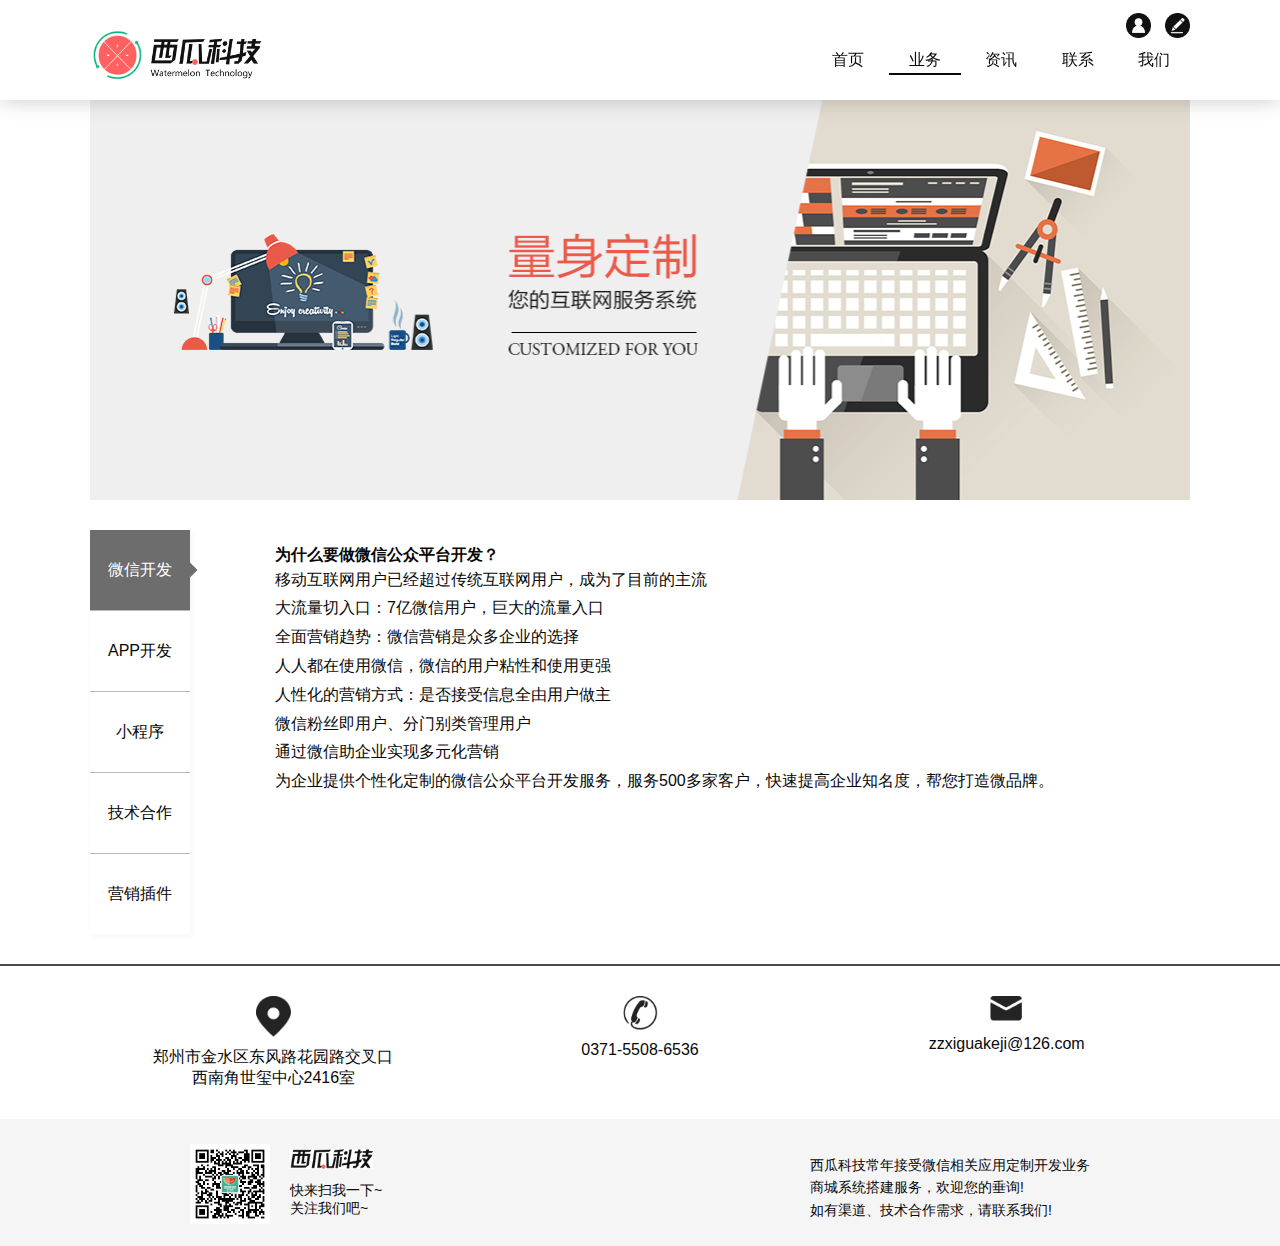
<file: service.html>
<!DOCTYPE html>
<html>
<head>
<meta charset="UTF-8">
<title>业务</title>
<link rel="stylesheet" type="text/css" href="css/default.css"/>
<link rel="stylesheet" type="text/css" href="css/index.css"/>
</head>
<body>
	<!--头部固定导航-->
	<header>
		<div class="fixed_header">
			<div class="header_inner">
				<div id="logo"><img src="img/index/logo-gif.gif"/><img src="img/index/logo_text.png"/></div>
				<div class="header_right">
					<div class="right_icon">
						<a href="#" class="icon1"></a>
						<a href="#" class="icon2"></a>						
					</div>
					<div class="clear"></div>
					<div class="nav">
						<a href="index.html">首页</a>
						<a href="service.html" class="active">业务</a>
						<a href="news.html">资讯</a>
						<a href="contact.html">联系</a>
						<a href="our.html">我们</a>
					</div>
				</div>
				<div class="clear"></div>
			</div>
		</div>
	</header>
	<div class="container">	
		<img class="center-block" src="img/xigua/banner3.png"/>	
		<div style="margin:30px auto;">
			<ul class="sidebar">
				<li class="active1">微信开发<i class="arrow"></i></li>	
				<li>APP开发</li>
				<li>小程序</li>
				<li>技术合作</li>
				<li>营销插件</li>
			</ul>
			<div class="contents">
				<div class="content">
					<h3>为什么要做微信公众平台开发？</h3>
					<p>移动互联网用户已经超过传统互联网用户，成为了目前的主流</p>
					<p>大流量切入口：7亿微信用户，巨大的流量入口</p>
					<p>全面营销趋势：微信营销是众多企业的选择</p>			
					<p>人人都在使用微信，微信的用户粘性和使用更强</p>
					<p>人性化的营销方式：是否接受信息全由用户做主</p>
					<p>微信粉丝即用户、分门别类管理用户</p>
					<p>通过微信助企业实现多元化营销</p>
					<p>
						为企业提供个性化定制的微信公众平台开发服务，服务500多家客户，快速提高企业知名度，帮您打造微品牌。
					</p>
				</div>
				<div class="content">
					<h3>APP开发</h3>
					<p>Android是用户量最多的移动操作系统<br />
						就在2013年5月，安卓系统诞生5周年的时候，全球采用安卓系统的移动设备，已经突破了10亿台，可以说是您身边6台就会至少有一台设备用着这个系统。</p>		
					<p>Android 系统开放性高<br />
					相对苹果系统的全封闭式，安卓系统的高度开放，给了开发者相当高的开发自由度，您的应用可以更加接近您所想所要的。</p>
				</div>
				<div class="content">
					<h3>小程序开发</h3>
					<p>移动互联网创业，流量与渠道才是核心，坐拥8亿用户的微信推出小程序而引发的全民兴奋，更多的是期待流量的红利，期待配合朋友圈广告加应用分发，这对用户和企业来说才是是双赢。小程序迥异于买流量获得用户的模式存在相当大的想象空间，必将有一波新的移动互联网流量红利到来。</p>
				</div>
				<div class="content">
					<h3>技术合作</h3>
					<p>如果您没有完善的实操思路，又或者您的项目处于酝酿阶段，完全可以与我们合作，引入专业第三方，技术平台+专业团队+专业领域，优秀开发团队，丰富的开发团队</p>
				</div>
				<div class="content">
					<h3>营销插件</h3>
					<p>西瓜科技件为客户提供多项微营销功能开发服务，包括摇一摇、抽奖、红包、大转盘，投票活动、刮刮乐、砸金蛋等多种营销工具，
					您可针对企业品牌文化、产品特征，设计微信互动活动，引发用户对商家微信的兴趣及关注度，以达到营销目的。</p>
				</div>
			</div>
			<div class="clear"></div>
		</div>
	</div>
	<!--底部信息-->
	<footer>
		<div class="contact_infor">
			<div class="flex">
				<img class="icon" src="img/index/icon1.jpg"/>
				<p >郑州市金水区东风路花园路交叉口<br/>西南角世玺中心2416室</p>
			</div>
			<div class="flex">
				<img class="icon" src="img/index/icon2.jpg" />
				<p>0371-5508-6536</p>
			</div>
			<div class="flex">
				<img class="icon" src="img/index/icon3.jpg"/>
				<p>zzxiguakeji@126.com</p>
			</div>		
		</div>
		<div class="bottom_infor">
			<div class="box_900">
				<div class="ewm">
					<img class="erweima" src="img/erweima.jpg"/>
					<div class="ewm_text">
						<img id="logo2" src="img/index/logo2.jpg"/>
						<div>快来扫我一下~</div>
						<div>关注我们吧~</div>
					</div>
				</div>
				<div class="right">
					<div>西瓜科技常年接受微信相关应用定制开发业务</div>
					<div>商城系统搭建服务，欢迎您的垂询!</div>
					<div>如有渠道、技术合作需求，请联系我们!</div>
				</div>
				<div class="clear"></div>
			</div>
		</div>
	</footer>
</body>
<script src="js/jquery-1.10.1.min.js" type="text/javascript" charset="utf-8"></script>
<script>
	$(function(){	
	$('li').click(function(){
		$(this).addClass('active1').siblings().removeClass('active1');		
		$('.contents>.content:eq('+$(this).index()+')').show().siblings().hide();	
	})
})
</script>
</html>
</file>
<file: css/default.css>
@charset "utf-8";

*{
	margin: 0;
	padding: 0;
}
img{
	border: 0;
	margin: 0;
	padding: 0;
}
ul{
	list-style: none;
}
a{
	text-decoration: none;
	color: #080809;
}
.clear{
	clear: both;
	height: 0;
	line-height: 0;
	font-size: 0;
	overflow: hidden;
}

body {		
	font-family: "Microsoft YaHei";
	color: #080809;
	font-family:  "Helvetica Neue","Hiragino Sans GB","Microsoft YaHei","\9ED1\4F53",Arial,sans-serif;
}
.center-block{display: block;width: 100%;}
.container{width: 1100px;margin: auto;}
</file>
<file: css/index.css>
/*************************头部固定导航**************
 * *********头部固定导航********************
 */

header {
	height: 100px;
}

.fixed_header {
	position: fixed;
	left: 0;
	right: 0;
	top: 0;
	width: 100%;
	background: #fff;
	height: 100px;
	/*border-bottom: 1px #CCCCCC solid;*/
	z-index: 999;
	/*box-shadow: 0 2px 2px 2px rgba(0,0,0,0.1);*/
	box-shadow: 0 1px 20px  rgba(0,0,0,.2);
}

.header_inner {
	width: 1100px;
	margin: auto;
}

#logo {
	margin-top: 30px;
	float: left;
}

#logo img {
	height: 50px;
}

.header_right {
	float: right;
}

.nav {
	margin-top: 12px;
}

.nav a {
	padding: 5px 20px;
	font-size: 16px;
}

.right_icon {
	float: right;
	margin-top: 13px;
}

.icon1 {
	display: inline-block;
	vertical-align: middle;
	margin-right: 10px;
	background: url(../img/index/deng.jpg) no-repeat 0 0;
	width: 25px;
	height: 25px;
	background-size: 25px 25px;
}

.icon2 {
	display: inline-block;
	vertical-align: middle;
	background: url(../img/index/zhu.jpg) no-repeat 0 0;
	width: 25px;
	height: 25px;
	background-size: 25px 25px;
}

.active {
	border-bottom: 2px #080809 solid;
}

/*******************首页轮播图********************
 * *********首页轮播图********************
 */

#banner {
	width: 100%;
	overflow: hidden;
	position: relative;
}

#banner .swiper-slide {
	position: relative;
	text-align: center;
}

#banner img {
	width: 100%;
	display: block;
}

.pagination {
	position: absolute;
	z-index: 20;
	bottom: 0px;
	width: 66px;
	text-align: center;
	right: 0;
}

.swiper-pagination-bullet {
	display: inline-block;
	width: 24px;
	height: 24px;
	border-radius: 12px;
	background: #fff;
	margin: 0 2px;
	/*opacity: 0.8;*/
	cursor: pointer;
}

.swiper-pagination-bullet-active {
	background: #fff;
	width: 60px;
	height: 24px;
	border-radius: 15px;
	opacity: 0.6;
}

.swiper-container-horizontal>.swiper-pagination-bullets, .swiper-pagination-custom, .swiper-pagination-fraction {
	bottom: 0;
	left: 0;
	width: 100%;
}
/*******************公司简介********************
 * *********公司简介********************
 */

.box_1100_wrap {
	width: 1100px;
	margin: auto;
}

.box_wrap {
	width: 1131px;
	padding-top: 30px;
}

.box_wrap a {
	float: left;
	width: 346px;
	height: auto;
	margin: 0 31px 34px 0;
	display: block;
	/*border: 1px #D7D7D7 solid;*/
	box-sizing: border-box;
}

.box_wrap img {
	width: 346px;
	display: block;
	height: 266px;
}

.box_wrap picture {
	position: relative;
	display: block;
}

.box_wrap .mask {
	position: absolute;
	top: 0;
	left: 0;
	right: 0;
	background: rgba(0,0,0,0.3);
	height: 266px;
}

.box_wrap .mask {
	color: #fff;
	text-align: center;
}

.box_wrap .center_text {
	margin-top: 103px;
}

.box_wrap .mask p {
	margin-top: 5px;
	font-size: 18px;
}

.details {
	padding: 30px;
	text-align: center;
	border: 1px #D7D7D7 solid;
	border-top: 0;
}

.index_introduce {
	margin-bottom: 100px;
}

.index_introduce .more_icon {
	display: inline-block;
	background: url(../img/xigua/down.png)no-repeat;
	margin-left: 10px;
	width: 22px;
	height: 20px;
	background-size: 22px 20px;
	vertical-align: middle;
	transform: rotate(-90deg);
}

.index_introduce a {
	position: relative;
}

.index_introduce .details {
	font-size: 16px;
}

.index_introduce .info {
	height: 350px;
	background: #fff;
	position: absolute;
	left: 0;
	top: 0;
	right: 0;
	width: 346px;
	opacity: 0;
	-webkit-transition: 0.1s;
	/*left: 100%;*/
	border: 1px #D7D7D7 solid;
	box-sizing: border-box;
	transition-duration: .5s;
}

.index_introduce a:hover .info {
	left: 0;
	opacity: 1;
}

.index_introduce .inner {
	padding: 10px;
}

.index_introduce .inner .title {
	margin: auto;
	text-align: center;
	font-size: 20px;
	background: url(../img/xigua/pic1.jpg) no-repeat;
	width: 180px;
	height: 35px;
	background-size: 180px 35px;
}

.index_introduce .inner p {
	text-indent: 24px;
	line-height: 1.8;
}
/*******************我们能做********************
 * *********我们能做********************
 */
.bg {
	margin-top: 100px;
}

.bg .media-left img {
	width: 121px;
	height: 110px;
/*border-radius: 50%;*/
}

.bg h4 {
	border-bottom: 1px #666 solid;
	padding-bottom: 10px;
}

.bg p {
	color: #080809;
}

.bg {
	background: url(../img/index_bg.jpg) no-repeat center top;
	background-attachment: fixed;
	width: 100%;
	height: 600px;
	background-size: cover;
	overflow: hidden;
}

.service {
	width: 1100px;
	margin: auto;
}

.service row {
	margin-top: 50px;
}

.service .media-heading {
	font-weight: 800;
}

.service .media_wrap {
	margin-bottom: 30px;
}

.title_img {
	text-align: center;
	margin: 40px auto 30px;
}
/*******************案例展示********************
 * *********案例展示********************
 */

/*.cases a:hover{-webkit-box-shadow:0 0 15px 1px rgba(0,0,0,0.2);} */ 
.cases a:hover {
	-webkit-box-shadow: 0 0 20px  rgba(0,0,0,0.2);
}

.infor {
	padding: 8px;
}

.more {
	background: #2CC1A4;
	width: 346px;
	height: 390px;
}

a:hover, a:focus {
	color: #080809;
	text-decoration: none;
}

.cases .date {
	color: #5A5A5A;
	text-align: right;
	margin-top: 15px;
	font-size: 14px;
}

.cases .more {
	background: #2CC1A4;
	width: 346px;
	height: 266px;
	color: #fff;
	text-align: center;
}

.cases .more p:first-child {
	font-size: 20px;
	margin-top: 80px;
	margin-bottom: 20px;
}

.cases .more p span {
	padding: 10px 30px;
	border: 1px #fff solid;
	border-radius: 4px;
}

/*******************底部样式********************
 * *********底部样式********************
 */
footer {
	border-top: 2px #4A4A4A solid;
}

.contact_infor {
	width: 1100px;
	margin: auto;
	display: flex;
	text-align: center;
	padding: 30px 0;
}

.contact_infor .flex {
	flex: 1;
}
.contact_infor p{
	font-size: 16px;
}
.contact_infor .icon {
	width: 35px;
	display: block;
	margin: auto;
	margin-bottom: 10px;
}

.bottom_infor {
	background: #F5F5F5;
}

.bottom_infor .box_900 {
	width: 900px;
	margin: auto;
	padding: 25px 0 15px;
}

.bottom_infor .ewm {
	float: left;
	display: flex;
}

.bottom_infor .ewm .erweima {
	width: 80px;
	height: 80px;
	margin-right: 20px;
}

.bottom_infor .ewm .ewm_text {
	flex: 1;
	font-size: 14px;
	margin-top: 5px;
}

.bottom_infor #logo2 {
	height: 20px;
	margin-bottom: 10px;
}

.bottom_infor .right {
	float: right;
	font-size: 14px;
	margin-bottom: 10px;
	line-height: 1.6;
	margin-top: 10px;
}

.over2 {
	font-size: 14px;
	display: -webkit-box;
	-webkit-box-orient: vertical;
	-webkit-line-clamp: 2;
	overflow: hidden;
	font-weight: normal;
}
/*******************业务********************
 * *********业务********************
 */
.sidebar {
	width: 100px;
	box-shadow: 2px 2px 5px 1px #f8f8f8;
	float: left;
}

.sidebar li {
	height: 80px;
	line-height: 80px;
	text-align: center;
	border-bottom: 1px #B8B8B8 solid;
	position: relative;
	cursor: pointer;
}

.sidebar li:last-child {
	border-bottom: 0;
}

.active1:after {
	content: "";
	position: absolute;
	left: 93px;
	width: 12px;
	height: 12px;
	background: #6D6D6D;
	top: 34px;
	transform: rotate(45deg);
}
/*.arrow{position:absolute;left: 93px; width: 15px;height: 15px;background: #6D6D6D;top: 32px;transform: rotate(45deg);}*/
.active1 {
	color: #fff;
	background: #6D6D6D;
}

.contents {
	width: 900px;
	float: right;
	padding: 15px;
}

.clear {
	clear: both;
}

.content {
	display: none;
}

.content p {
	line-height: 1.8;
}

.content:first-child {
	display: block;
}


/*******************我们********************
 * *********我们********************
 */
.title_wrap {
	padding-bottom: 30px;
}

.center_title_box {
	width: 204px;
	margin: 30px auto;
	position: relative;
	font-weight: bold;
}

.center_title_box .center_title {
	width: 102px;
	border-bottom: 1px #080809 solid;
	padding-bottom: 5px;
}

.en {
	background: #fff;
	position: absolute;
	left: 0px;
	border-right: 1px #fff solid;
	z-index: 3;
	text-align: center;
}

.zh {
	position: absolute;
	right: -1px;
	bottom: -40px;
	border-left: 1px #080809 solid;
	z-index: 1;
	text-align: center;
	letter-spacing: 1px;
	font-size: 20px;
}

.activity_box {
	width: 1097px;
	margin: 50px auto;
	color: #fff;
}

.activity_bg {
	background: url(../img/xigua/backgr.png)no-repeat;
	background-size: 1097px 1544px;
	width: 100%;
	padding: 200px 20px 10px;
}

.activity {
	display: flex;
	margin-bottom: 30px;
}

.activity img {
	width: 600px;
	height: 350px;
	margin-right: 40px;
}

.activity .desc_inner {
	padding:70px 40px 70px 0;
}

.activity .desc {
	flex: 1;
}

.activity .title {
	font-weight: normal;
}

.activity .date {
	text-align: right;
}

p.over4 {
	font-size: 14px;
	display: -webkit-box;
	-webkit-box-orient: vertical;
	-webkit-line-clamp: 4;
	overflow: hidden;
	font-weight: normal;
	margin: 30px 0;
	line-height: 1.8;
}
/*******************资讯********************
 * *********资讯********************
 */
.tab_wrap {
	margin-top: 30px;
}

.tab {
	width: 200px;
	height: 50px;
	text-align: center;
	line-height: 50px;
	display: inline-block;
	cursor: pointer;
}

.border {
	border: 1px #676767 solid;
}

.news .title {
	color: #2F2F2F;
	font-family: '微软雅黑';
	font-size: 16px;
	font-weight: bold;
}

.new {
	display: none;
}

.new:first-child {
	display: block;
}
h3{font: normal 12px Microsoft YaHei, Arial, "\5b8b\4f53", tahoma;display: block;font-size: 16px;font-weight: bold;}
/*******************资讯详情********************
 * *********资讯详情********************
 */
.news-details {
	background: #f8f8f8;
	margin: 50px auto;
	padding: 30px 15px;
}

.news-details .date {
	font-size: 16px;
	color: #666;
	margin: 15px 0 20px;
}

.news-details .author {
	margin-left: 100px;
}

.news-details img {
	width: 800px;
	height: 400px;
	display: block;
	margin: auto;
}

.cons {
	letter-spacing: 2.5;
	line-height: 2;
	text-indent: 24px;
	margin-top: 30px;
}
</file>
